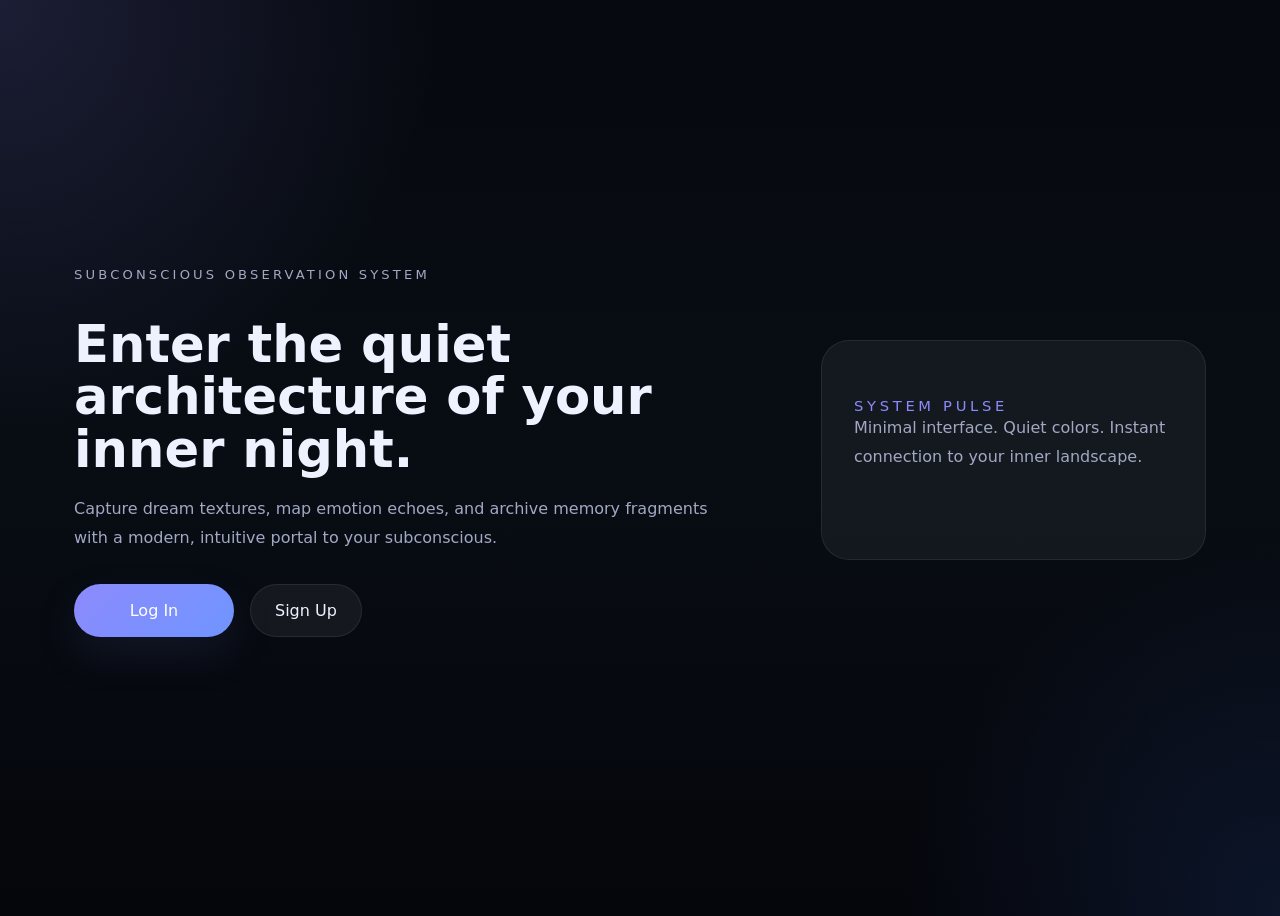
<file: index.html>
<!doctype html>
<html lang="en">
  <head>
    <meta charset="UTF-8" />
    <meta name="viewport" content="width=device-width, initial-scale=1.0" />
    <title>Subconscious Observation System</title>
    <link rel="stylesheet" href="styles.css" />
  </head>
  <body>
    <div class="app-shell">
      <main id="landing" class="page active">
        <div class="hero">
          <div class="hero-copy">
            <p class="eyebrow">Subconscious Observation System</p>
            <h1>Enter the quiet architecture of your inner night.</h1>
            <p>Capture dream textures, map emotion echoes, and archive memory fragments with a modern, intuitive portal to your subconscious.</p>
            <div class="hero-actions">
              <button class="primary-btn" data-action="go" data-target="login">Log In</button>
              <button class="secondary-btn" data-action="go" data-target="signup">Sign Up</button>
            </div>
          </div>
          <div class="hero-panel">
            <div class="panel-card">
              <span class="panel-title">System Pulse</span>
              <p>Minimal interface. Quiet colors. Instant connection to your inner landscape.</p>
            </div>
          </div>
        </div>
      </main>

      <section id="login" class="page">
        <div class="form-shell">
          <div class="form-header">
            <h2>Log In</h2>
            <p>Access your dream room and subconscious archive.</p>
          </div>
          <form id="loginForm" class="form-grid">
            <label>Email<input type="email" name="email" required placeholder="you@domain.com" /></label>
            <label>Password<input type="password" name="password" required placeholder="••••••••" /></label>
            <button type="submit" class="primary-btn">Log In</button>
          </form>
          <div class="form-footer">
            <a href="#" data-action="go" data-target="signup">Create an account</a>
            <a href="#" data-action="go" data-target="forgot-password">Forgot Password?</a>
          </div>
        </div>
      </section>

      <section id="signup" class="page">
        <div class="form-shell">
          <div class="form-header">
            <h2>Sign Up</h2>
            <p>Create an account for secure dream logging.</p>
          </div>
          <form id="signupForm" class="form-grid">
            <label>Username<input type="text" name="username" required placeholder="LunaWalker" /></label>
            <label>Email<input type="email" name="email" required placeholder="you@domain.com" /></label>
            <label>Password<input type="password" name="password" required placeholder="••••••••" /></label>
            <label>Confirm Password<input type="password" name="confirmPassword" required placeholder="••••••••" /></label>
            <div class="validation-line" id="signupValidation"></div>
            <button type="submit" class="primary-btn">Create Account</button>
          </form>
          <div class="form-footer">
            <a href="#" data-action="go" data-target="login">Back to Log In</a>
          </div>
        </div>
      </section>

      <section id="forgot-password" class="page">
        <div class="form-shell">
          <div class="form-header">
            <h2>Forgot Password</h2>
            <p>Reset your access with a secure verification code.</p>
          </div>
          <form id="passwordForm" class="form-grid">
            <div id="passwordInitial">
              <label>Email<input type="email" name="email" required placeholder="you@domain.com" /></label>
              <button type="button" id="sendCodeBtn" class="primary-btn">Send Verification Code</button>
            </div>
            <div id="passwordResetFields" class="hidden">
              <label>6-Digit Verification Code<input type="text" name="code" pattern="\d{6}" maxlength="6" placeholder="123456" /></label>
              <label>New Password<input type="password" name="newPassword" placeholder="••••••••" /></label>
              <label>Confirm New Password<input type="password" name="confirmNewPassword" placeholder="••••••••" /></label>
              <div class="validation-line" id="resetValidation"></div>
              <button type="button" id="resetPasswordBtn" class="primary-btn">Reset Password</button>
            </div>
          </form>
          <div class="form-footer">
            <a href="#" data-action="go" data-target="login">Back to Log In</a>
          </div>
        </div>
      </section>

      <section id="dashboard" class="page">
        <div class="dashboard-layout">
          <aside class="sidebar">
            <div class="brand">Dream Lobby</div>
            <nav>
              <button class="nav-link" data-card="dream-room">Canvas & AI Dream Room</button>
              <button class="nav-link" data-card="data-chart">Subconscious Data Chart</button>
              <button class="nav-link" data-card="time-capsule">Time Capsule</button>
            </nav>
            <button id="logoutBtn" class="secondary-btn logout-btn">Log Out</button>
          </aside>
          <section class="dashboard-main">
            <header class="dashboard-header">
              <div>
                <p class="eyebrow">Welcome back,</p>
                <h1 id="welcomeName">Traveler</h1>
              </div>
              <div class="status-card">
                <span>Current mode</span>
                <strong>Observer</strong>
              </div>
            </header>
            <div class="cards-grid">
              <article class="feature-card" data-card="dream-room">
                <h3>Canvas & AI Dream Room</h3>
                <p>Paint your dreams, store imagery, and let AI interpret the subconscious textures.</p>
              </article>
              <article class="feature-card" data-card="data-chart">
                <h3>Subconscious Data Chart</h3>
                <p>Review emotion patterns and dream trends across time.</p>
              </article>
              <article class="feature-card" data-card="time-capsule">
                <h3>Time Capsule</h3>
                <p>Seal memories, revisit hidden fragments, and preserve moments in silence.</p>
              </article>
            </div>
          </section>
        </div>
      </section>
    </div>

    <div id="toast" class="toast hidden"></div>

    <script src="app.js"></script>
  </body>
</html>
</file>
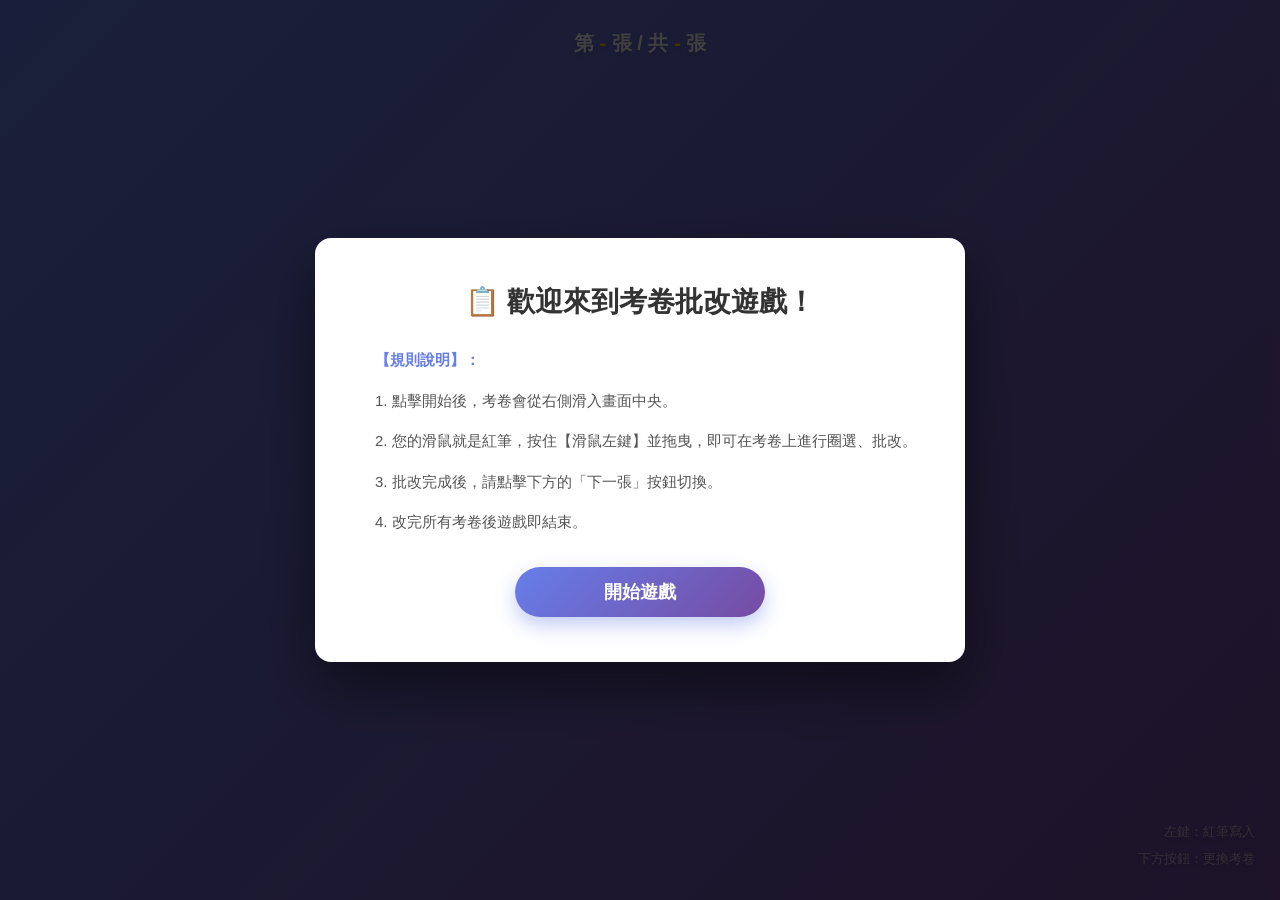
<file: dream_main-main/static/games/angry/index.html>
<!DOCTYPE html>
<html lang="zh-TW">
<head>
    <!-- ==================== 元資料與基本設定 ==================== -->
    <meta charset="UTF-8">
    <meta name="viewport" content="width=device-width, initial-scale=1.0">
    <meta http-equiv="X-UA-Compatible" content="ie=edge">
    <title>📋 考卷批改遊戲</title>

    <style>
        /* ==================== 全域樣式 ==================== */
        * {
            margin: 0;
            padding: 0;
            box-sizing: border-box;
        }

        html, body {
            width: 100%;
            height: 100%;
        }

        body {
            /* 字體設定 */
            font-family: 'Segoe UI', 'Arial', '微軟正黑體', sans-serif;
            /* 背景漸層 */
            background: linear-gradient(135deg, #667eea 0%, #764ba2 100%);
            height: 100vh;
            overflow: hidden;
            /* 防止用戶選擇文字（提升遊戲體驗） */
            user-select: none;
            -webkit-user-select: none;
        }

        /* ==================== 主遊戲容器（Flexbox 絕對置中） ==================== */
        .game-container {
            display: flex;
            flex-direction: column;
            align-items: center;           /* 水平置中 */
            justify-content: center;       /* 垂直置中 */
            height: 100vh;
            width: 100%;
        }

        /* ==================== 進度條 ==================== */
        .progress-bar {
            /* 固定位置在頁面頂部 */
            position: absolute;
            top: 30px;
            left: 50%;
            transform: translateX(-50%);
            
            /* 文字樣式 */
            text-align: center;
            color: white;
            font-size: 20px;
            font-weight: bold;
            text-shadow: 0 2px 4px rgba(0, 0, 0, 0.2);
            
            /* Z-index 確保在最上層 */
            z-index: 10;
        }

        .progress-bar span {
            color: #FFD700;             /* 黃金色強調 */
            font-weight: bold;
        }

        /* ==================== Canvas 容器（外層包裝器） ==================== */
        .canvas-wrapper {
            /* 相對定位作為動畫參考點 */
            position: relative;
            
            /* 外觀樣式 */
            box-shadow: 0 15px 50px rgba(0, 0, 0, 0.4);
            background: white;
            border-radius: 12px;
            overflow: hidden;
            
            /* 進場動畫：從右側滑入 */
            animation: slideInFromRight 0.7s cubic-bezier(0.34, 1.56, 0.64, 1);
        }

        /* 
        【進場動畫定義】
        從頁面外右側 (translateX(100vw)) 平滑滑入到正中央 (translateX(0))
        使用 cubic-bezier 製造彈性效果
        */
        @keyframes slideInFromRight {
            from {
                transform: translateX(100vw);
                opacity: 0;
            }
            to {
                transform: translateX(0);
                opacity: 1;
            }
        }

        /* ==================== Canvas 元素 ==================== */
        canvas {
            /* Canvas 必須是 block 元素，避免底部間距 */
            display: block;
            /* 滑鼠切換為紅筆游標，方便在考卷上批改 */
            cursor: url("data:image/svg+xml;utf8,<svg xmlns='http://www.w3.org/2000/svg' width='32' height='32' viewBox='0 0 32 32'><path d='M4 28 L8 24 L24 8 L28 12 L12 28 Z' fill='%23ff0000' stroke='%23000000' stroke-width='2'/><circle cx='22' cy='10' r='3' fill='%23ff0000' stroke='%23000000' stroke-width='2'/></svg>") 10 22, crosshair;
            /* 防止在 Canvas 上出現文字選擇游標 */
            user-select: none;
        }

        /* ==================== 下一張按鈕 ==================== */
        .next-button {
            /* 尺寸與間距 */
            margin-top: 35px;
            padding: 14px 45px;
            
            /* 文字樣式 */
            font-size: 18px;
            font-weight: bold;
            color: white;
            
            /* 按鈕樣式 */
            background: linear-gradient(135deg, #667eea 0%, #764ba2 100%);
            border: none;
            border-radius: 50px;
            box-shadow: 0 8px 20px rgba(0, 0, 0, 0.25);
            
            /* 互動效果 */
            cursor: pointer;
            transition: all 0.3s cubic-bezier(0.25, 0.46, 0.45, 0.94);
        }

        /* 按鈕懸停效果 */
        .next-button:hover {
            transform: translateY(-3px);
            box-shadow: 0 12px 25px rgba(0, 0, 0, 0.35);
        }

        /* 按鈕按下效果 */
        .next-button:active {
            transform: translateY(-1px);
            box-shadow: 0 6px 15px rgba(0, 0, 0, 0.25);
        }

        /* 按鈕禁用狀態 */
        .next-button:disabled {
            opacity: 0.6;
            cursor: not-allowed;
            transform: none;
        }

        /* ==================== 規則說明彈窗 ==================== */
        /* 彈窗遮罩背景 */
        .modal-overlay {
            /* 全螢幕遮罩 */
            position: fixed;
            top: 0;
            left: 0;
            width: 100%;
            height: 100%;
            
            /* 半透明黑色背景 */
            background: rgba(0, 0, 0, 0.75);
            
            /* 使用 Flexbox 置中內容 */
            display: flex;
            align-items: center;
            justify-content: center;
            
            /* 確保在最上層 */
            z-index: 1000;
            
            /* 過渡動畫 */
            transition: opacity 0.3s ease;
        }

        /* 遮罩隱藏時的透明度 */
        .modal-overlay.hidden {
            opacity: 0;
            pointer-events: none;
        }

        /* 彈窗主體 */
        .modal {
            /* 內間距 */
            padding: 45px;
            
            /* 背景與邊框 */
            background: white;
            border-radius: 16px;
            box-shadow: 0 25px 60px rgba(0, 0, 0, 0.5);
            
            /* 最大寬度限制 */
            max-width: 650px;
            width: 90%;
            
            /* 動畫進場 */
            animation: modalSlideIn 0.4s cubic-bezier(0.34, 1.56, 0.64, 1);
        }

        /* 彈窗進場動畫 */
        @keyframes modalSlideIn {
            from {
                transform: scale(0.8) translateY(-30px);
                opacity: 0;
            }
            to {
                transform: scale(1) translateY(0);
                opacity: 1;
            }
        }

        /* 彈窗標題 */
        .modal h2 {
            color: #333;
            margin-bottom: 25px;
            font-size: 28px;
            text-align: center;
        }

        /* 規則文字容器 */
        .modal .rules {
            /* 文字對齊 */
            text-align: left;
            margin: 25px 0;
            
            /* 行高與顏色 */
            line-height: 1.9;
            color: #555;
            font-size: 15px;
        }

        /* 規則段落樣式 */
        .modal .rules p {
            margin: 12px 0;
            margin-left: 15px;
        }

        /* 規則標題 */
        .modal .rules strong {
            color: #667eea;
        }

        /* 彈窗按鈕 */
        .modal-button {
            /* 尺寸 */
            display: block;
            width: 100%;
            max-width: 250px;
            margin: 30px auto 0;
            padding: 13px 30px;
            
            /* 文字 */
            font-size: 18px;
            font-weight: bold;
            color: white;
            
            /* 按鈕樣式 */
            background: linear-gradient(135deg, #667eea 0%, #764ba2 100%);
            border: none;
            border-radius: 50px;
            box-shadow: 0 8px 20px rgba(102, 126, 234, 0.4);
            
            /* 互動 */
            cursor: pointer;
            transition: all 0.3s ease;
        }

        /* 彈窗按鈕懸停 */
        .modal-button:hover {
            transform: translateY(-2px);
            box-shadow: 0 12px 25px rgba(102, 126, 234, 0.6);
        }

        /* 彈窗按鈕按下 */
        .modal-button:active {
            transform: translateY(0);
        }

        /* ==================== 右下角操作提示 ==================== */
        .tips {
            /* 固定在右下角 */
            position: fixed;
            bottom: 25px;
            right: 25px;
            
            /* 文字樣式 */
            text-align: right;
            color: rgba(255, 255, 255, 0.65);
            font-size: 13px;
            line-height: 1.7;
            
            /* Z-index 在彈窗之下 */
            z-index: 5;
            
            /* 防止干擾遊戲 */
            pointer-events: none;
            
            /* 文字陰影增強可讀性 */
            text-shadow: 0 2px 4px rgba(0, 0, 0, 0.3);
        }

        .tips div {
            margin: 5px 0;
        }

        /* ==================== 遊戲結束彈窗 ==================== */
        /* 遊戲結束時的全螢幕遮罩 */
        .game-over-modal {
            /* 全螢幕覆蓋 */
            position: fixed;
            top: 0;
            left: 0;
            width: 100%;
            height: 100%;
            
            /* 深色半透明背景 */
            background: rgba(0, 0, 0, 0.85);
            
            /* Flexbox 置中 */
            display: flex;
            align-items: center;
            justify-content: center;
            
            /* 最高層級 */
            z-index: 2000;
        }

        /* 遊戲結束內容 */
        .game-over-content {
            /* 文字置中 */
            text-align: center;
            
            /* 文字大小與顏色 */
            font-size: 72px;
            font-weight: bold;
            color: #FFD700;
            
            /* 文字陰影 */
            text-shadow: 0 4px 8px rgba(0, 0, 0, 0.5), 0 0 20px rgba(255, 215, 0, 0.3);
            
            /* 進場動畫 */
            animation: celebrationPop 0.8s cubic-bezier(0.34, 1.56, 0.64, 1);
            
            /* 允許底線重疊 */
            line-height: 1.4;
        }

        /* 遊戲結束按鈕 */
        .game-over-content .modal-button {
            font-size: 18px;
            padding: 14px 28px;
            border-radius: 999px;
            box-shadow: 0 10px 20px rgba(102, 126, 234, 0.35);
        }

        /* 慶祝彈出動畫 */
        @keyframes celebrationPop {
            0% {
                transform: scale(0.3) rotateX(45deg);
                opacity: 0;
            }
            50% {
                transform: scale(1.1) rotateX(0deg);
            }
            100% {
                transform: scale(1) rotateX(0deg);
                opacity: 1;
            }
        }

        /* ==================== 響應式設計 ==================== */
        @media (max-width: 768px) {
            .progress-bar {
                font-size: 16px;
                top: 15px;
            }

            .canvas-wrapper {
                max-width: 90vw;
                max-height: 60vh;
            }

            .next-button {
                margin-top: 25px;
                padding: 12px 30px;
                font-size: 16px;
            }

            .modal {
                padding: 30px;
                max-width: 90vw;
            }

            .modal h2 {
                font-size: 24px;
                margin-bottom: 15px;
            }

            .modal .rules {
                font-size: 14px;
                line-height: 1.7;
            }

            .game-over-content {
                font-size: 48px;
            }

            .tips {
                font-size: 11px;
                bottom: 15px;
                right: 15px;
            }
        }
    </style>
</head>
<body>

    <!-- ==================== 進度條 ==================== -->
    <div class="progress-bar" id="progressBar">
        第 <span id="currentNumber">-</span> 張 / 共 <span id="totalNumber">-</span> 張
    </div>

    <!-- ==================== 主遊戲容器 ==================== -->
    <div class="game-container">
        <!-- Canvas 容器：遊戲尚未開始時隱藏 -->
        <div class="canvas-wrapper" id="canvasWrapper" style="display: none;">
            <!-- HTML5 Canvas 元素：用於繪製考卷與紅筆痕跡 -->
            <canvas id="gameCanvas"></canvas>
        </div>

        <!-- 下一張按鈕：遊戲尚未開始時隱藏 -->
        <button class="next-button" id="nextButton" style="display: none;">
            ⏭️ 下一張
        </button>
    </div>

    <!-- ==================== 規則說明彈窗 ==================== -->
    <!-- 此彈窗在進入網站時自動顯示，用戶點擊「開始遊戲」後隱藏 -->
    <div class="modal-overlay" id="rulesModal">
        <div class="modal">
            <h2>📋 歡迎來到考卷批改遊戲！</h2>
            <div class="rules">
                <p><strong>【規則說明】：</strong></p>
                <p>1. 點擊開始後，考卷會從右側滑入畫面中央。</p>
                <p>2. 您的滑鼠就是紅筆，按住【滑鼠左鍵】並拖曳，即可在考卷上進行圈選、批改。</p>
                <p>3. 批改完成後，請點擊下方的「下一張」按鈕切換。</p>
                <p>4. 改完所有考卷後遊戲即結束。</p>
            </div>
            <button class="modal-button" id="startButton">開始遊戲</button>
        </div>
    </div>

    <!-- ==================== 遊戲結束彈窗 ==================== -->
    <!-- 當所有考卷批改完成後自動顯示此彈窗 -->
    <div class="game-over-modal" id="gameOverModal" style="display: none;">
        <div class="game-over-content">
            您已完成所有考卷的批改！
            <button class="modal-button" id="restartButton" style="margin-top: 30px;">重新開始</button>
        </div>
    </div>

    <!-- ==================== 右下角操作提示 ==================== */
    <!-- 字體調淡、位置固定在右下角，不干擾遊戲體驗 -->
    <div class="tips">
        <div>左鍵：紅筆寫入</div>
        <div>下方按鈕：更換考卷</div>
    </div>

    <!-- ==================== JavaScript 遊戲邏輯 ==================== -->
    <script>
        // ==================== 全域遊戲狀態 ====================
        const gameState = {
            gameStarted: false,        // 遊戲是否已開始
            gameOver: false,           // 遊戲是否結束
            isDrawing: false,          // 滑鼠是否正在繪製
            currentPaperIndex: 0,      // 目前考卷索引（1-based）
            totalPapers: 0             // 總考卷數量
        };

        // ==================== DOM 元素引用 ====================
        const canvas = document.getElementById('gameCanvas');
        const ctx = canvas.getContext('2d');          // Canvas 2D 繪圖上下文
        const canvasWrapper = document.getElementById('canvasWrapper');
        const nextButton = document.getElementById('nextButton');
        const rulesModal = document.getElementById('rulesModal');
        const gameOverModal = document.getElementById('gameOverModal');
        const startButton = document.getElementById('startButton');
        const progressBar = document.getElementById('progressBar');
        const restartButton = document.getElementById('restartButton');

        // ==================== 頁面初始化 ====================
        document.addEventListener('DOMContentLoaded', function() {
            // 規則彈窗預設顯示，用戶點擊「開始遊戲」按鈕時開始遊戲
            startButton.addEventListener('click', startGame);

            // Canvas 滑鼠事件監聽器
            canvas.addEventListener('mousedown', startDrawing);    // 按下滑鼠
            canvas.addEventListener('mousemove', draw);            // 移動滑鼠
            canvas.addEventListener('mouseup', stopDrawing);       // 放開滑鼠
            canvas.addEventListener('mouseout', stopDrawing);      // 滑鼠離開 Canvas

            // 下一張按鈕事件監聽器
            nextButton.addEventListener('click', goToNextPaper);

            // 重新開始按鈕事件監聽器
            restartButton.addEventListener('click', restartGame);
        });

        // ==================== 開始遊戲函數 ====================
        /**
         * 【startGame】
         * 功能：隱藏規則彈窗並向伺服器請求第一張考卷
         */
        async function startGame() {
            // 隱藏規則彈窗
            rulesModal.style.display = 'none';
            gameState.gameStarted = true;

            // 從伺服器取得第一張考卷
            await loadNextPaper();
        }

        // ==================== 載入下一張考卷函數 ====================
        /**
         * 【loadNextPaper】
         * 功能：向 Flask 後端發送 POST 請求，取得下一張考卷的資訊
         * 流程：
         *   1. 呼叫 /get_next_paper 路由
         *   2. 檢查遊戲是否結束
         *   3. 若未結束，載入圖片並顯示 Canvas 與按鈕
         */
        async function loadNextPaper() {
            try {
                // 向後端發送請求
                const response = await fetch('/get_next_paper', {
                    method: 'POST',
                    headers: {
                        'Content-Type': 'application/json'
                    }
                });

                // 解析 JSON 回應
                const data = await response.json();

                // 【檢查遊戲是否結束】
                if (data.game_over) {
                    endGame();
                    return;
                }

                // 【更新遊戲狀態】
                gameState.currentPaperIndex = data.current;
                gameState.totalPapers = data.total;
                updateProgressBar();

                // 【載入考卷圖片到 Canvas】
                loadPaperImage(data.paper_url);

                // 【顯示遊戲元素】
                canvasWrapper.style.display = 'block';
                nextButton.style.display = 'block';

            } catch (error) {
                console.error('載入考卷失敗：', error);
                alert('無法連接伺服器，請刷新頁面重試。');
            }
        }

        // ==================== 載入考卷圖片函數 ====================
        /**
         * 【loadPaperImage】
         * 功能：將考卷圖片載入到 Canvas 上
         * 參數：imageUrl - 圖片的 URL 路徑
         * 特效：
         *   - 重新觸發進場動畫（從右側滑入）
         *   - 若圖片載入失敗，顯示錯誤訊息
         */
        function loadPaperImage(imageUrl) {
            const img = new Image();

            // 圖片載入成功時的回調函數
            img.onload = function() {
                // 【調整 Canvas 尺寸以適應圖片】
                canvas.width = img.width;
                canvas.height = img.height;

                // 【清空 Canvas 並繪製新圖片】
                ctx.clearRect(0, 0, canvas.width, canvas.height);
                ctx.drawImage(img, 0, 0);

                // 【重新觸發進場動畫】
                // 移除動畫再重新添加，強制動畫重播
                canvasWrapper.style.animation = 'none';
                setTimeout(() => {
                    canvasWrapper.style.animation = 'slideInFromRight 0.7s cubic-bezier(0.34, 1.56, 0.64, 1)';
                }, 10);
            };

            // 圖片載入失敗時的回調函數
            img.onerror = function() {
                console.error('考卷圖片載入失敗：' + imageUrl);
                
                // 設定 Canvas 預設尺寸
                canvas.width = 800;
                canvas.height = 600;

                // 繪製灰色背景
                ctx.fillStyle = '#f5f5f5';
                ctx.fillRect(0, 0, canvas.width, canvas.height);

                // 繪製邊框
                ctx.strokeStyle = '#ddd';
                ctx.lineWidth = 2;
                ctx.strokeRect(5, 5, canvas.width - 10, canvas.height - 10);

                // 繪製錯誤提示文字
                ctx.fillStyle = '#999';
                ctx.font = 'bold 28px Arial, 微軟正黑體';
                ctx.textAlign = 'center';
                ctx.textBaseline = 'middle';
                ctx.fillText('❌ 考卷圖片載入失敗', canvas.width / 2, canvas.height / 2);
                ctx.font = '16px Arial, 微軟正黑體';
                ctx.fillStyle = '#bbb';
                ctx.fillText(`(請確認檔案：${imageUrl})`, canvas.width / 2, canvas.height / 2 + 40);
            };

            // 【開始載入圖片】
            img.src = imageUrl;
        }

        // ==================== 滑鼠繪製功能 ====================

        /**
         * 【startDrawing】
         * 功能：當滑鼠按下時，開始記錄繪製路徑
         * 觸發條件：
         *   - 遊戲已開始
         *   - 遊戲未結束
         *   - 滑鼠左鍵按下
         */
        function startDrawing(e) {
            // 若遊戲未開始或已結束，不允許繪製
            if (!gameState.gameStarted || gameState.gameOver) return;

            gameState.isDrawing = true;

            // 【計算滑鼠相對於 Canvas 的座標】
            const rect = canvas.getBoundingClientRect();
            const x = e.clientX - rect.left;
            const y = e.clientY - rect.top;

            // 【開始新的繪製路徑】
            ctx.beginPath();
            ctx.moveTo(x, y);
        }

        /**
         * 【draw】
         * 功能：當滑鼠移動時，在 Canvas 上繪製紅色線條
         * 特性：
         *   - 線條顏色：紅色 (#FF0000)
         *   - 線條粗細：3 像素
         *   - 線條端點：圓形（lineCap: 'round'）
         *   - 線條接角：圓形（lineJoin: 'round'），使邊緣平滑
         */
        function draw(e) {
            // 若未在繪製中或遊戲未開始，不進行繪製
            if (!gameState.isDrawing || !gameState.gameStarted || gameState.gameOver) return;

            // 【計算滑鼠相對於 Canvas 的座標】
            const rect = canvas.getBoundingClientRect();
            const x = e.clientX - rect.left;
            const y = e.clientY - rect.top;

            // 【設定紅筆的繪製參數】
            ctx.strokeStyle = '#FF0000';      // 紅色
            ctx.lineWidth = 3;               // 3 像素粗細
            ctx.lineCap = 'round';           // 端點為圓形
            ctx.lineJoin = 'round';          // 接角為圓形（邊緣平滑）

            // 【繪製線段】
            ctx.lineTo(x, y);
            ctx.stroke();
        }

        /**
         * 【stopDrawing】
         * 功能：當滑鼠放開或離開 Canvas 時，停止繪製
         */
        function stopDrawing() {
            gameState.isDrawing = false;
            ctx.closePath();
        }

        // ==================== 下一張按鈕函數 ====================
        /**
         * 【goToNextPaper】
         * 功能：點擊「下一張」按鈕時的處理函數
         * 流程：
         *   1. 清空 Canvas 上的紅筆痕跡
         *   2. 向伺服器請求下一張考卷
         */
        async function goToNextPaper() {
            // 【清空 Canvas 上的所有繪製痕跡】
            ctx.clearRect(0, 0, canvas.width, canvas.height);

            // 【載入下一張考卷】
            await loadNextPaper();
        }

        // ==================== 更新進度條函數 ====================
        /**
         * 【updateProgressBar】
         * 功能：更新頁面上的進度條顯示
         * 更新內容：「第 X 張 / 共 Y 張」
         */
        function updateProgressBar() {
            document.getElementById('currentNumber').textContent = gameState.currentPaperIndex > 0 ? gameState.currentPaperIndex : '-';
            document.getElementById('totalNumber').textContent = gameState.totalPapers > 0 ? gameState.totalPapers : '-';
        }

        // ==================== 重新開始遊戲函數 ====================
        /**
         * 【restartGame】
         * 功能：當使用者點擊重新開始時，呼叫後端重置進度並回到起始畫面
         */
        async function restartGame() {
            try {
                await fetch('/reset', {
                    method: 'POST',
                    headers: {
                        'Content-Type': 'application/json'
                    }
                });

                // 重置前端狀態
                gameState.gameStarted = false;
                gameState.gameOver = false;
                gameState.currentPaperIndex = 0;
                gameState.totalPapers = 0;
                updateProgressBar();

                // 隱藏遊戲畫面並顯示規則說明彈窗
                canvasWrapper.style.display = 'none';
                nextButton.style.display = 'none';
                gameOverModal.style.display = 'none';
                rulesModal.style.display = 'flex';

                // 清空 Canvas 內容
                ctx.clearRect(0, 0, canvas.width, canvas.height);
            } catch (error) {
                console.error('重新開始遊戲失敗：', error);
                alert('無法重新開始遊戲，請稍後重試。');
            }
        }

        // ==================== 遊戲結束函數 ====================
        /**
         * 【endGame】
         * 功能：當所有考卷批改完成時，結束遊戲
         * 動作：
         *   1. 設定遊戲狀態為結束
         *   2. 隱藏 Canvas 與下一張按鈕
         *   3. 顯示遊戲結束彈窗
         */
        function endGame() {
            // 【設定遊戲狀態】
            gameState.gameOver = true;

            // 【隱藏遊戲元素】
            canvasWrapper.style.display = 'none';
            nextButton.style.display = 'none';

            // 【顯示遊戲結束彈窗】
            gameOverModal.style.display = 'flex';
        }
    </script>
</body>
</html>
</file>
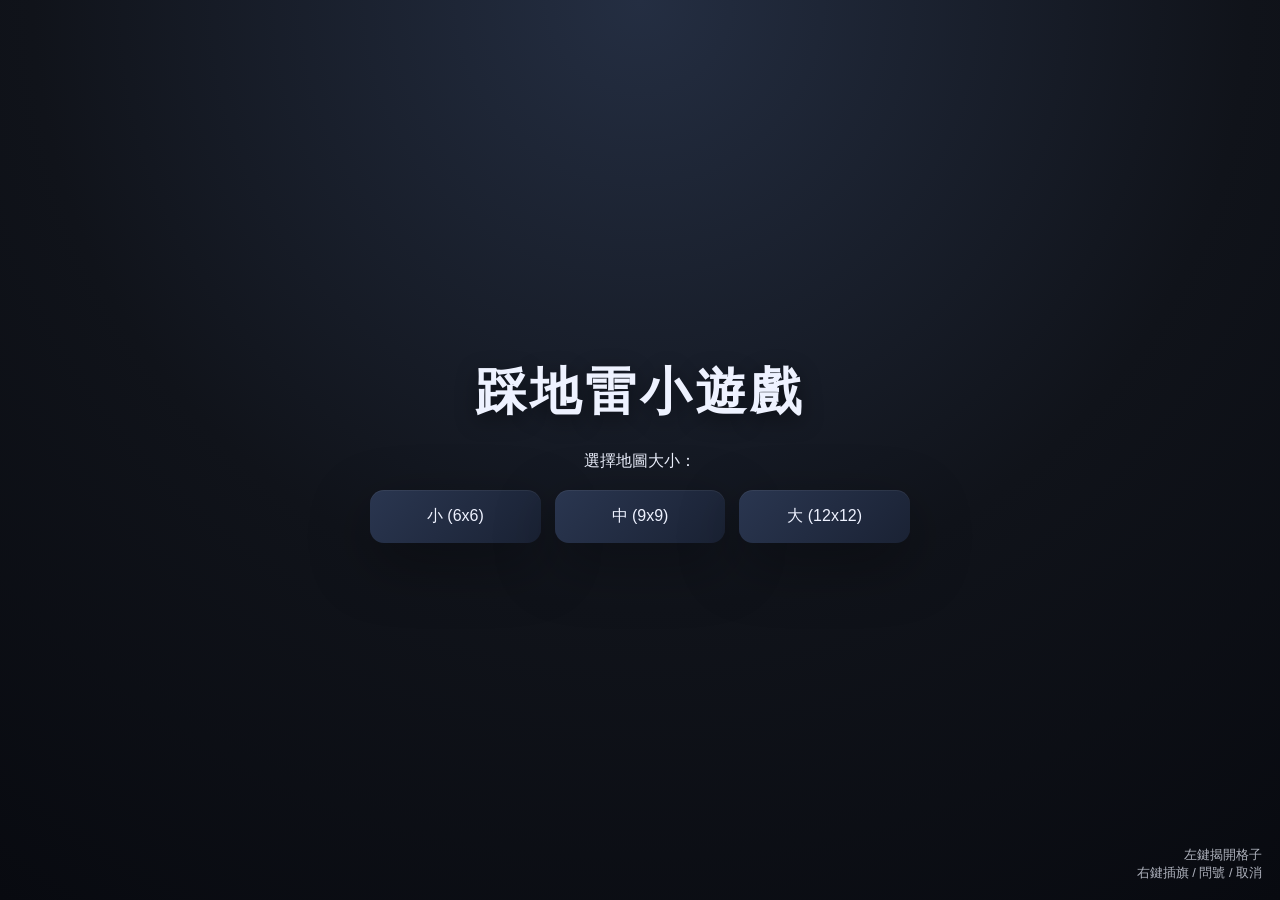
<file: dream_main-main/static/games/minesweeper/index.html>
<!DOCTYPE html>
<html lang="zh-Hant">
<head>
  <meta charset="UTF-8" />
  <meta name="viewport" content="width=device-width, initial-scale=1.0" />
  <title>踩地雷小遊戲</title>
  <link rel="stylesheet" href="style.css" />
</head>
<body>
  <div class="app-shell">
    <h1>踩地雷小遊戲</h1>

    <div class="menu" id="sizeMenu">
      <p>選擇地圖大小：</p>
      <div class="size-buttons">
        <button data-rows="6" data-cols="6">小 (6x6)</button>
        <button data-rows="9" data-cols="9">中 (9x9)</button>
        <button data-rows="12" data-cols="12">大 (12x12)</button>
      </div>
    </div>

    <div class="board-wrapper hidden" id="boardWrapper">
      <div class="board" id="board"></div>
    </div>
  </div>

  <div class="instructions">
    <div>左鍵揭開格子</div>
    <div>右鍵插旗 / 問號 / 取消</div>
  </div>

  <div class="modal-overlay" id="resultModal">
    <div class="modal">
      <h2 id="resultTitle">🎉 勝利！</h2>
      <p id="resultDetail">恭喜你完成掃雷。</p>
      <button id="restartButton">再玩一次</button>
    </div>
  </div>

  <script src="script.js"></script>
</body>
</html>
</file>
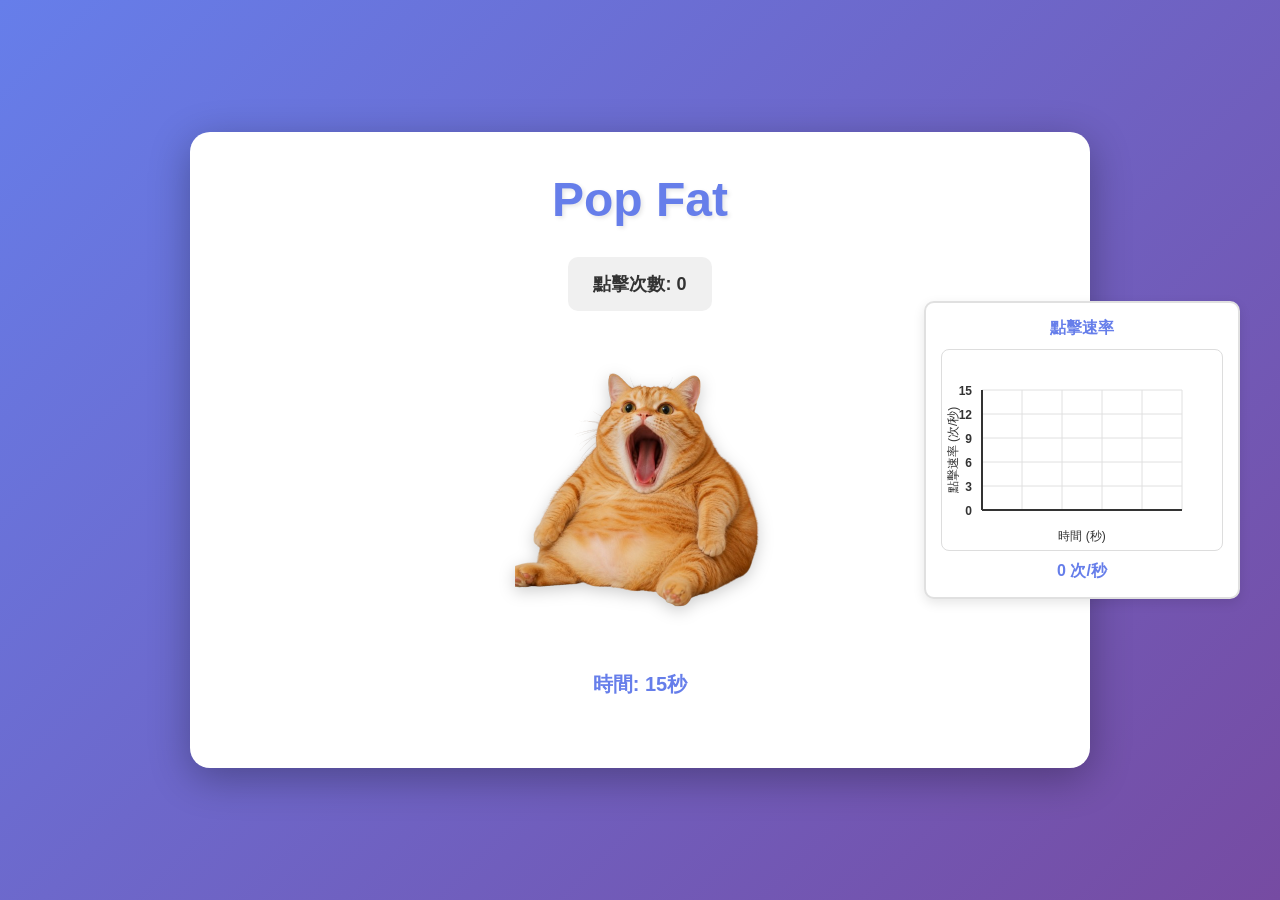
<file: dream_main-main/static/games/popfat/index.html>
<!DOCTYPE html>
<html lang="zh-TW">
<head>
    <meta charset="UTF-8">
    <meta name="viewport" content="width=device-width, initial-scale=1.0">
    <title>Pop Cat - 遊戲</title>
    <link rel="stylesheet" href="css/style.css">
    </head>
<body>
    <div class="container">
        <h1>Pop Fat</h1>
        <div class="score-board">
            <div class="combo">
                <span>點擊次數:</span>
                <span id="combo">0</span>
            </div>
        </div>
        <div class="game-area">
            <button id="gameButton" class="game-button">
                <img id="buttonImage" src="assets/images/open.png" alt="Pop Cat">
            </button>
        </div>
        <div class="chart-container">
            <h3>點擊速率</h3>
            <canvas id="rateChart" width="280" height="200"></canvas>
            <p id="currentRate">0 次/秒</p>
        </div>
        <div class="game-info">
            <p id="timer">時間: 15秒</p>
        </div>
        <div class="game-over" id="gameOver" style="display: none;">
            <div class="modal-content">
                <h2>恭喜你！</h2>
                <p>成功讓這隻胖貓增加 <span id="finalScore">0</span> 公斤</p>
                <button id="playAgainBtn" class="btn btn-primary">再玩一次</button>
            </div>
        </div>
    </div>
    <script src="js/game.js"></script>
    </body>
</html>
</file>
<file: styles.css>
* {
  box-sizing: border-box;
}

:root {
  color-scheme: dark;
  --bg: #080a10;
  --surface: rgba(18, 23, 34, 0.95);
  --surface-strong: rgba(24, 30, 45, 0.98);
  --border: rgba(255, 255, 255, 0.08);
  --text: #eef2ff;
  --muted: #a2a8c4;
  --accent: #8d8afc;
  --accent-soft: rgba(141, 138, 252, 0.2);
  --danger: #ef7d7d;
}

html, body {
  margin: 0;
  min-height: 100%;
  font-family: Inter, system-ui, -apple-system, BlinkMacSystemFont, 'Segoe UI', sans-serif;
  background: radial-gradient(circle at top left, rgba(141, 138, 252, 0.16), transparent 28%),
              radial-gradient(circle at bottom right, rgba(63, 127, 255, 0.12), transparent 24%),
              linear-gradient(180deg, #06090f 0%, #080d14 48%, #05060c 100%);
  color: var(--text);
}

button, input {
  font: inherit;
}

button {
  cursor: pointer;
  border: none;
  border-radius: 999px;
  transition: transform 0.2s ease, background-color 0.2s ease, box-shadow 0.2s ease;
}

button:hover {
  transform: translateY(-1px);
}

.hidden {
  display: none !important;
}

.app-shell {
  max-width: 1180px;
  margin: 0 auto;
  padding: 32px 24px 48px;
}

.page {
  display: none;
  opacity: 0;
  transform: translateY(12px);
  transition: opacity 0.35s ease, transform 0.35s ease;
}

.page.active {
  display: block;
  opacity: 1;
  transform: translateY(0);
}

.hero {
  display: grid;
  gap: 32px;
  grid-template-columns: minmax(0, 1.3fr) minmax(320px, 0.7fr);
  align-items: center;
  min-height: calc(100vh - 64px);
}

.hero-copy {
  max-width: 640px;
}

.eyebrow {
  margin: 0 0 18px;
  color: var(--accent);
  letter-spacing: 0.24em;
  text-transform: uppercase;
  font-size: 0.82rem;
}

.hero h1 {
  margin: 0 0 20px;
  font-size: clamp(2.6rem, 4vw, 4.2rem);
  line-height: 1.02;
}

.hero p {
  margin: 0 0 32px;
  max-width: 44rem;
  color: var(--muted);
  line-height: 1.8;
}

.hero-actions {
  display: flex;
  flex-wrap: wrap;
  gap: 16px;
}

.primary-btn {
  background: linear-gradient(135deg, #8d8afc, #6f95ff);
  color: #fff;
  padding: 16px 24px;
  min-width: 160px;
  box-shadow: 0 18px 40px rgba(68, 75, 135, 0.18);
}

.secondary-btn {
  background: rgba(255, 255, 255, 0.06);
  color: var(--text);
  padding: 16px 24px;
  border: 1px solid var(--border);
}

.panel-card {
  background: rgba(255, 255, 255, 0.05);
  border: 1px solid rgba(255, 255, 255, 0.08);
  border-radius: 28px;
  padding: 32px;
  min-height: 220px;
  display: flex;
  flex-direction: column;
  justify-content: center;
}

.panel-title {
  font-size: 0.92rem;
  color: var(--accent);
  text-transform: uppercase;
  letter-spacing: 0.25em;
}

.form-shell {
  max-width: 440px;
  margin: 0 auto;
  padding: 48px 32px;
  background: rgba(18, 23, 34, 0.98);
  border: 1px solid rgba(255, 255, 255, 0.08);
  border-radius: 30px;
  box-shadow: 0 24px 80px rgba(0, 0, 0, 0.22);
}

.form-header h2 {
  margin: 0 0 8px;
  font-size: 2rem;
}

.form-header p {
  margin: 0 0 28px;
  color: var(--muted);
}

.form-grid {
  display: grid;
  gap: 18px;
}

.form-grid label {
  display: grid;
  gap: 10px;
  font-size: 0.95rem;
  color: var(--muted);
}

.form-grid input {
  background: rgba(255, 255, 255, 0.04);
  border: 1px solid rgba(255, 255, 255, 0.08);
  border-radius: 16px;
  color: var(--text);
  padding: 16px 18px;
  outline: none;
}

.form-grid input:focus {
  border-color: rgba(141, 138, 252, 0.55);
  box-shadow: 0 0 0 4px rgba(141, 138, 252, 0.12);
}

.form-footer {
  margin-top: 18px;
  display: flex;
  justify-content: space-between;
  flex-wrap: wrap;
  gap: 10px;
  color: var(--muted);
}

.form-footer a {
  color: var(--muted);
  text-decoration: none;
}

.form-footer a:hover {
  color: var(--text);
}

.validation-line {
  color: #e8b4b4;
  min-height: 1.25rem;
  font-size: 0.92rem;
}

.dashboard-layout {
  display: grid;
  grid-template-columns: 280px minmax(0, 1fr);
  gap: 28px;
  min-height: calc(100vh - 64px);
}

.sidebar {
  background: rgba(18, 23, 34, 0.98);
  border: 1px solid rgba(255, 255, 255, 0.08);
  border-radius: 30px;
  padding: 32px 24px;
  display: flex;
  flex-direction: column;
  gap: 24px;
}

.brand {
  font-size: 1.15rem;
  letter-spacing: 0.14em;
  color: var(--accent);
  text-transform: uppercase;
}

.sidebar nav {
  display: grid;
  gap: 14px;
}

.nav-link {
  width: 100%;
  text-align: left;
  padding: 16px 18px;
  border-radius: 18px;
  background: rgba(255,255,255,0.03);
  color: var(--text);
}

.nav-link:hover {
  background: rgba(141, 138, 252, 0.14);
}

.logout-btn {
  margin-top: auto;
  width: 100%;
}

.dashboard-main {
  display: flex;
  flex-direction: column;
  gap: 28px;
}

.dashboard-header {
  display: flex;
  justify-content: space-between;
  align-items: center;
  gap: 20px;
}

.dashboard-header h1 {
  margin: 0;
  font-size: clamp(2rem, 2.4vw, 3rem);
}

.status-card {
  min-width: 180px;
  padding: 20px 24px;
  border-radius: 24px;
  background: rgba(255, 255, 255, 0.05);
  border: 1px solid rgba(255, 255, 255, 0.08);
}

.status-card span {
  display: block;
  color: var(--muted);
  margin-bottom: 8px;
}

.cards-grid {
  display: grid;
  gap: 20px;
  grid-template-columns: repeat(auto-fit, minmax(240px, 1fr));
}

.feature-card {
  padding: 28px;
  border-radius: 28px;
  background: rgba(255, 255, 255, 0.04);
  border: 1px solid rgba(255, 255, 255, 0.08);
  min-height: 200px;
  cursor: pointer;
  transition: transform 0.2s ease, border-color 0.2s ease;
}

.feature-card:hover {
  transform: translateY(-3px);
  border-color: rgba(141, 138, 252, 0.28);
}

.feature-card h3 {
  margin: 0 0 14px;
}

.feature-card p {
  margin: 0;
  color: var(--muted);
  line-height: 1.8;
}

.toast {
  position: fixed;
  left: 50%;
  bottom: 24px;
  transform: translateX(-50%);
  padding: 14px 24px;
  border-radius: 999px;
  background: rgba(12, 16, 27, 0.96);
  border: 1px solid rgba(141, 138, 252, 0.24);
  color: #fff;
  font-size: 0.95rem;
  box-shadow: 0 16px 40px rgba(0,0,0,0.28);
}

@media (max-width: 900px) {
  .hero {
    grid-template-columns: 1fr;
  }

  .dashboard-layout {
    grid-template-columns: 1fr;
  }
}

@media (max-width: 640px) {
  .app-shell {
    padding: 24px 16px 36px;
  }

  .form-shell {
    padding: 32px 22px;
  }

  .hero {
    min-height: auto;
  }
}
</file>
<file: dream_main-main/static/games/minesweeper/style.css>
:root {
  --bg: #10131a;
  --card: #1c2430;
  --text: #eef2ff;
  --accent: #5c8dff;
  --danger: #ff5c63;
  --safe: #6ee7b7;
  --cell-size: 32px;
  --shadow: 0 20px 60px rgba(0, 0, 0, 0.35);
}

* {
  box-sizing: border-box;
  margin: 0;
  padding: 0;
}

html, body {
  min-height: 100%;
  background: radial-gradient(circle at top, #242e42 0%, #10131a 55%, #080a10 100%);
  color: var(--text);
  font-family: "Noto Sans TC", "Microsoft JhengHei", sans-serif;
  overflow: hidden;
}

body {
  display: flex;
  align-items: center;
  justify-content: center;
  min-height: 100vh;
  position: relative;
}

.app-shell {
  display: flex;
  flex-direction: column;
  align-items: center;
  justify-content: center;
  gap: 24px;
  width: min(100%, 960px);
  padding: 24px;
  text-align: center;
}

h1 {
  font-size: clamp(2rem, 4vw, 3.5rem);
  letter-spacing: 0.08em;
  text-transform: uppercase;
  text-shadow: 0 6px 22px rgba(0, 0, 0, 0.45);
}

.menu, .board-wrapper {
  width: 100%;
  display: flex;
  flex-direction: column;
  gap: 18px;
  align-items: center;
}

.size-buttons {
  display: grid;
  grid-template-columns: repeat(3, minmax(0, 1fr));
  gap: 14px;
  width: 100%;
  max-width: 540px;
}

.size-buttons button,
.modal button {
  border: none;
  border-radius: 14px;
  padding: 16px 18px;
  background: linear-gradient(135deg, #2a3650, #1a2234);
  color: var(--text);
  font-size: 1rem;
  cursor: pointer;
  transition: transform 0.2s ease, background 0.2s ease;
  box-shadow: inset 0 1px 0 rgba(255,255,255,.06), var(--shadow);
}

.size-buttons button:hover,
.modal button:hover {
  transform: translateY(-1px);
  background: linear-gradient(135deg, #3b4a72, #24315a);
}

.size-buttons button:active,
.modal button:active {
  transform: translateY(0);
}

.board-wrapper {
  position: relative;
  justify-content: center;
  width: min(100%, 920px);
  max-height: min(80vh, 780px);
}

.board {
  display: grid;
  grid-template-columns: repeat(var(--cols, 9), var(--cell-size));
  gap: 3px;
  padding: 12px;
  background: rgba(20, 30, 46, 0.96);
  border-radius: 24px;
  box-shadow: var(--shadow);
  overflow: auto;
  max-width: 100%;
  max-height: 80vh;
  touch-action: manipulation;
}

.cell {
  width: var(--cell-size);
  height: var(--cell-size);
  border-radius: 10px;
  background: linear-gradient(145deg, #2b354a, #1d2435);
  color: transparent;
  display: grid;
  place-items: center;
  font-weight: 800;
  font-size: clamp(0.8rem, 1.2vw, 1.2rem);
  user-select: none;
  cursor: pointer;
  box-shadow: inset 0 1px 1px rgba(255,255,255,.06), inset 0 -1px 1px rgba(0,0,0,.45);
  transition: transform 0.1s ease, background 0.15s ease, color 0.15s ease;
}

.cell:hover {
  transform: translateY(-1px);
}

.cell.revealed {
  background: linear-gradient(145deg, #ccd2e1, #e7ebf3);
  color: #1d2430;
  cursor: default;
  box-shadow: inset 0 0 0 1px rgba(0,0,0,.08);
}

.cell.mine {
  color: #d23a42;
  background: linear-gradient(145deg, #ffebee, #f1c6c8);
}

.cell.flagged { color: #ffbd4a; }
.cell.question { color: #7a90fb; }

.cell[data-number="1"] { color: #2563eb; }
.cell[data-number="2"] { color: #0f9d58; }
.cell[data-number="3"] { color: #ef4444; }
.cell[data-number="4"] { color: #7c3aed; }
.cell[data-number="5"] { color: #c2410c; }
.cell[data-number="6"] { color: #0f766e; }
.cell[data-number="7"] { color: #111827; }
.cell[data-number="8"] { color: #3f3f46; }

.instructions {
  position: fixed;
  right: 18px;
  bottom: 18px;
  text-align: right;
  font-size: 0.8rem;
  line-height: 1.4;
  color: rgba(238, 242, 255, 0.72);
  max-width: 200px;
  z-index: 2;
}

.modal-overlay {
  position: fixed;
  inset: 0;
  display: none;
  align-items: center;
  justify-content: center;
  background: rgba(10, 14, 24, 0.88);
  backdrop-filter: blur(3px);
  z-index: 10;
  padding: 24px;
}

.modal-overlay.active {
  display: flex;
}

.modal {
  background: rgba(18, 26, 42, 0.98);
  border: 1px solid rgba(255,255,255,0.08);
  border-radius: 26px;
  padding: 32px 34px;
  min-width: min(96vw, 360px);
  box-shadow: var(--shadow);
  text-align: center;
}

.modal h2 {
  font-size: clamp(2.4rem, 5vw, 3.6rem);
  margin-bottom: 18px;
}

.modal p {
  margin-bottom: 24px;
  color: rgba(238, 242, 255, 0.78);
  font-size: 1rem;
}

.hidden { display: none !important; }

@media (max-width: 720px) {
  .size-buttons {
    grid-template-columns: 1fr;
  }

  .app-shell {
    padding: 18px;
    gap: 16px;
  }

  .instructions {
    max-width: 160px;
    right: 12px;
    bottom: 12px;
  }
}
</file>
<file: dream_main-main/static/games/popfat/css/style.css>
* {
    margin: 0;
    padding: 0;
    box-sizing: border-box;
}

body {
    font-family: 'Arial', sans-serif;
    background: linear-gradient(135deg, #667eea 0%, #764ba2 100%);
    min-height: 100vh;
    display: flex;
    justify-content: center;
    align-items: center;
    color: #333;
}

.container {
    text-align: center;
    background: white;
    padding: 40px;
    border-radius: 20px;
    box-shadow: 0 10px 40px rgba(0, 0, 0, 0.3);
    max-width: 900px;
    width: 90%;
}

h1 {
    font-size: 48px;
    margin-bottom: 30px;
    color: #667eea;
    text-shadow: 2px 2px 4px rgba(0, 0, 0, 0.1);
}

.score-board {
    display: flex;
    justify-content: center;
    margin-bottom: 30px;
    gap: 20px;
}

.combo {
    background: #f0f0f0;
    padding: 15px 25px;
    border-radius: 10px;
    font-size: 18px;
    font-weight: bold;
    margin-right: 0;
}

.game-area {
    margin: 30px 0;
    min-height: 300px;
    display: flex;
    justify-content: center;
    align-items: center;
    position: relative;
}

.game-button {
    border: none;
    background: none;
    cursor: pointer;
    padding: 0;
    transition: transform 0.1s ease;
}

.game-button:active {
    transform: scale(0.95);
}

.game-button img {
    width: 250px;
    height: 250px;
    object-fit: contain;
    filter: drop-shadow(0 4px 8px rgba(0, 0, 0, 0.2));
}

.game-button:hover img {
    filter: drop-shadow(0 6px 12px rgba(102, 126, 234, 0.4));
}

.chart-container {
    position: fixed;
    /* 增加右側間距以避免與主要內容重疊 */
    right: 40px;
    top: 50%;
    transform: translateY(-50%);
    background: white;
    padding: 15px;
    border-radius: 10px;
    border: 2px solid #e0e0e0;
    box-shadow: 0 4px 12px rgba(0, 0, 0, 0.1);
    display: flex;
    flex-direction: column;
    align-items: center;
    gap: 10px;
}

.chart-container h3 {
    font-size: 16px;
    color: #667eea;
    margin: 0;
    font-weight: bold;
}

#rateChart {
    border: 1px solid #ddd;
    border-radius: 8px;
    background: white;
    display: block;
}

#currentRate {
    font-size: 16px;
    font-weight: bold;
    color: #667eea;
    margin: 0;
}

.game-info {
    margin: 30px 0;
}

#timer {
    font-size: 20px;
    font-weight: bold;
    margin-bottom: 15px;
    color: #667eea;
}

.btn {
    padding: 12px 30px;
    font-size: 16px;
    border: none;
    border-radius: 8px;
    cursor: pointer;
    margin: 10px 5px;
    transition: all 0.3s ease;
    font-weight: bold;
}

.btn-primary {
    background: #667eea;
    color: white;
}

.btn-primary:hover {
    background: #5568d3;
    transform: translateY(-2px);
    box-shadow: 0 4px 12px rgba(102, 126, 234, 0.4);
}

.btn-primary:active {
    transform: translateY(0);
}

.btn-secondary {
    background: #e0e0e0;
    color: #333;
}

.btn-secondary:hover {
    background: #d0d0d0;
}

.btn:disabled {
    opacity: 0.5;
    cursor: not-allowed;
}

.game-over {
    position: fixed;
    top: 0;
    left: 0;
    width: 100%;
    height: 100%;
    background: rgba(0, 0, 0, 0.7);
    display: flex;
    justify-content: center;
    align-items: center;
    z-index: 1000;
}

.modal-content {
    background: white;
    padding: 40px;
    border-radius: 20px;
    text-align: center;
    box-shadow: 0 10px 40px rgba(0, 0, 0, 0.3);
    max-width: 500px;
    animation: popIn 0.3s ease-out;
}

@keyframes popIn {
    from {
        transform: scale(0.5);
        opacity: 0;
    }
    to {
        transform: scale(1);
        opacity: 1;
    }
}

.modal-content h2 {
    font-size: 36px;
    margin-bottom: 20px;
    color: #667eea;
}

.modal-content p {
    font-size: 24px;
    margin-bottom: 30px;
    color: #333;
}

#finalScore {
    color: #667eea;
    font-weight: bold;
}

/* 響應式設計 */
@media (max-width: 768px) {
    .chart-container {
        position: static;
        transform: none;
        margin-top: 20px;
        max-width: 300px;
        margin-left: auto;
        margin-right: auto;
    }
}

@media (max-width: 600px) {
    .container {
        padding: 20px;
    }

    h1 {
        font-size: 36px;
    }

    .game-button img {
        width: 200px;
        height: 200px;
    }

    .score-board {
        flex-direction: column;
    }

    .chart-container {
        position: static;
        transform: none;
    }
}
</file>
